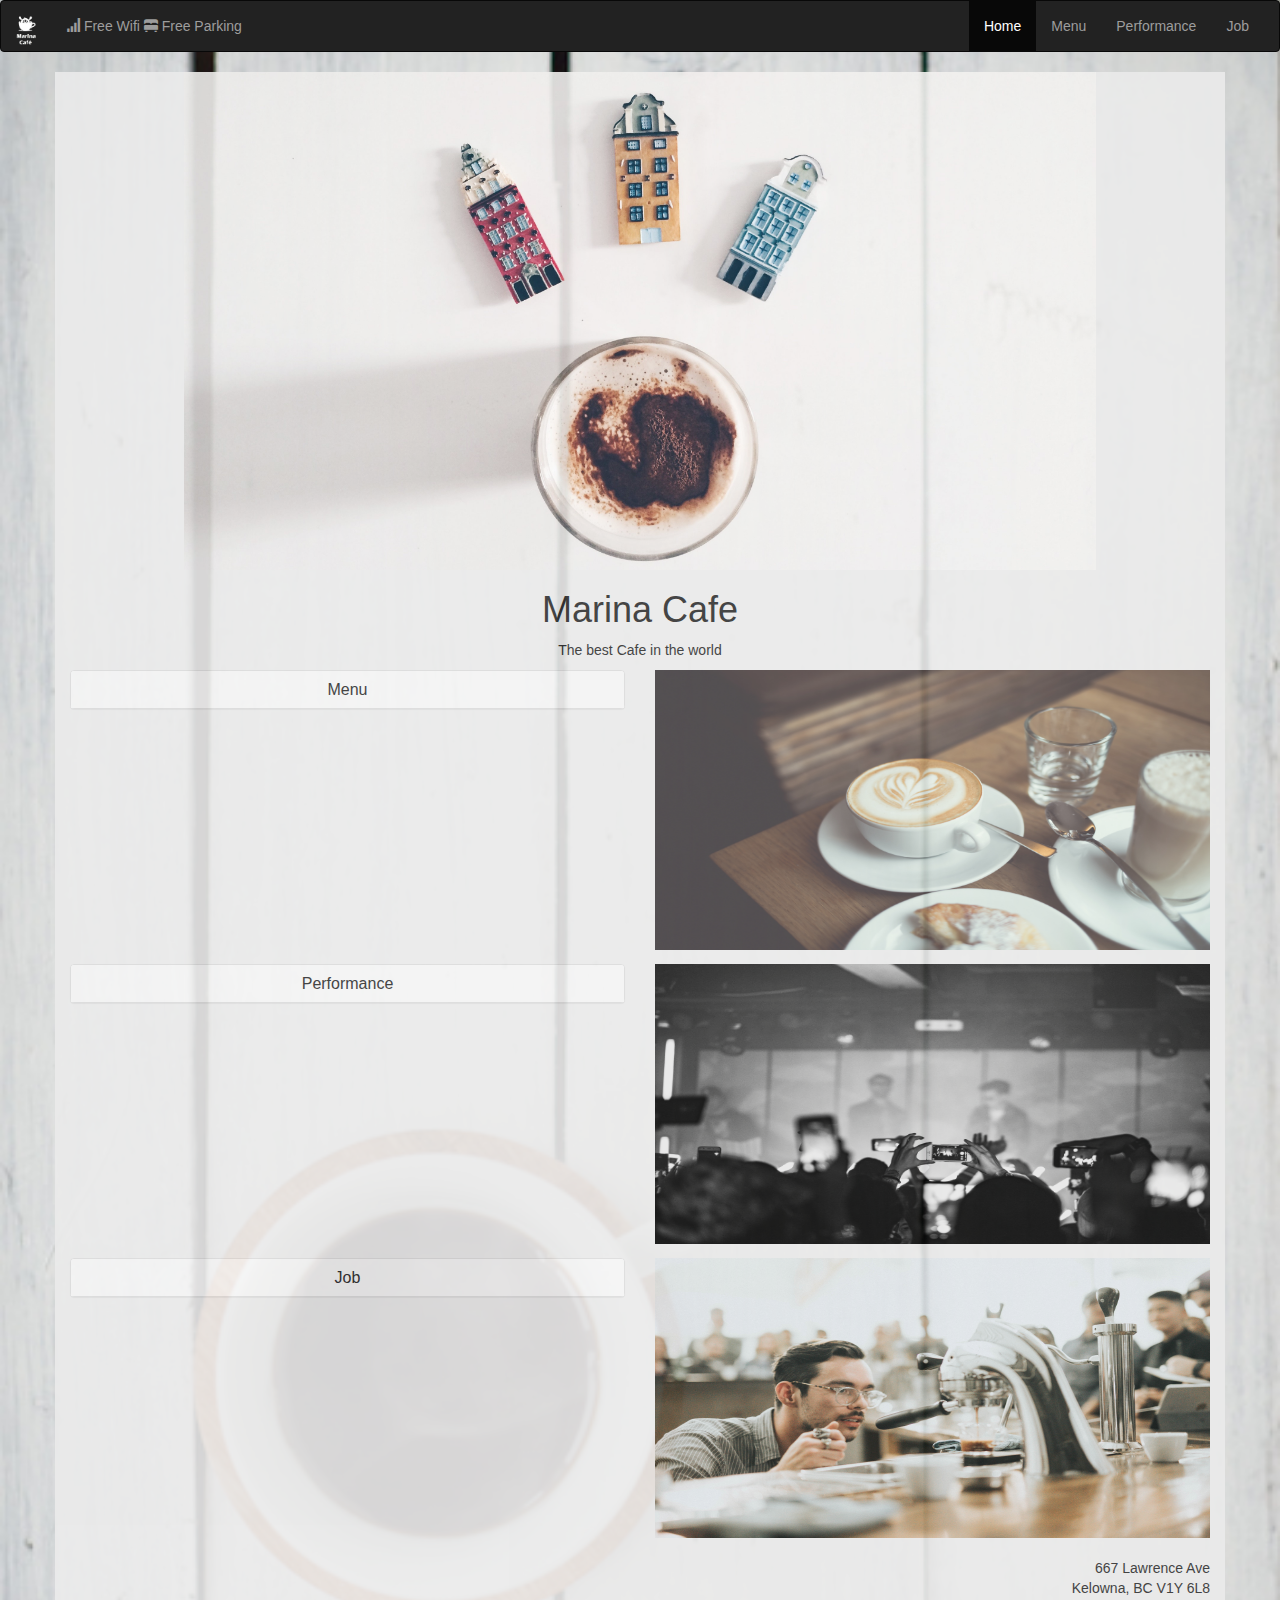
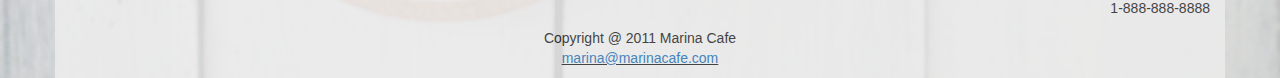
<file: WEB/Marina Cafe/index.html>
<!DOCTYPE html>
<html lang="en">
<head>
	<title>Home</title>
  <meta charset="utf-8">
	<meta name="viewport" content="width=device-width, initial-scale=1.0">
	<link rel="stylesheet" type="text/css" href="style/MarinaCafe.css">
   	<link href="bootstrap-3.3.7-dist/css/bootstrap.min.css" rel="stylesheet" media="screen">
   	<script src="bootstrap-3.3.7-dist/js/jquery-2.1.3.min.js" type="text/javascript"></script>
   <script src="bootstrap-3.3.7-dist/js/bootstrap.min.js" type="text/javascript"></script>
</head>
	<body>
		<nav class="navbar navbar-inverse">
    		<div class="container-fluid">
        		<div class="navbar-header">
        			<button type="button" class="navbar-toggle" data-toggle="collapse" data-target="#myNavbar">
			            <span class="icon-bar"></span>
			            <span class="icon-bar"></span>
			            <span class="icon-bar"></span>
          			</button>
          			<a class="navbar-brand" href="index.html">
          				<img src="image/logo3.png" alt="logo" width="20">
          			</a>
                <p class="navbar-text"><span class="glyphicon glyphicon-signal"></span> Free Wifi <span class="glyphicon glyphicon-bed"></span> Free Parking</p>
        		</div>

        		<div class="collapse navbar-collapse" id="myNavbar">
          			<ul class="nav navbar-nav navbar-right">
			            <li class="active"><a href="#">Home</a></li>
			            <li><a href="Menu.html">Menu</a></li>
			            <li><a href="performers.html">Performance</a></li>
            			<li><a href="jobs.html">Job</a></li>
            		</ul>
        		</div>
      		</div>
    	</nav>

    	<div class="container">
    		<div class="row">
	  			<div class="col-xs-12 logo">
	  				<img class="front" src="image/cafe31.jpg" alt="front">     
	  				<h1>Marina Cafe</h1>
            <p>The best Cafe in the world</p>
	  			</div>
			</div>
    		<div class="row">
    			<div class="col-md-6">
    				<div class="panel-group">
    					<div class="panel panel-default">
      						<div class="panel-heading">
        						<h4 class="panel-title">
          							<a data-toggle="collapse" href="#collapse1">Menu</a>
        						</h4>
      						</div>
      						<div id="collapse1" class="panel-collapse collapse">
        						<div class="panel-body">
        							<dl>
    									<dt>Drink</dt>
    									<dd>- Coffee, Tea, Soft Drink</dd>
    									<dt>Food</dt>
    									<dd>- Cookies, Doughnuts, Bagels, Muffins</dd>
  									</dl>
        						</div>
        						<div class="panel-footer">
        							<a href="menu.html">Detail..</a>     
        						</div>
      						</div>
    					</div>
  					</div>
				</div>
    			<div class="col-md-6">
    				<img class="visible-sm" src="image/cafe6.jpg" alt="cafe">
    				<img class="visible-md" src="image/cafe6.jpg" alt="cafe">
    				<img class="visible-lg" src="image/cafe6.jpg" alt="cafe">
    			</div>
    		</div>
    		<div class="row">
    			<div class="col-md-6 imgGap">
    				<div class="panel-group">
    					<div class="panel panel-default">
      						<div class="panel-heading">
        						<h4 class="panel-title">
          							<a data-toggle="collapse" href="#collapse2">Performance</a>
        						</h4>
      						</div>
      						<div id="collapse2" class="panel-collapse collapse">
        						<div class="panel-body">
        							<dl>
    									<dt>November 2017</dt>
    									<dd>- J.T. Grey</dd>
    									<dt>December 2017</dt>
    									<dd>- Bryan Arrowwood</dd>
    									<dt>March 2018</dt>
    									<dd>Karaoke Night!</dd>
  									</dl>
        						</div>
        						<div class="panel-footer">
        							<a href="performers.html">Detail..</a>     
        						</div>
      						</div>
    					</div>
  					</div>
    			</div>
    			<div class="col-md-6 imgGap">
    				<img class="visible-sm" src="image/performance3.jpg" alt="performance">
    				<img class="visible-md" src="image/performance3.jpg" alt="performance">
    				<img class="visible-lg" src="image/performance3.jpg" alt="performance">
    			</div>
    		</div>
    		<div class="row">
    			<div class="col-md-6 imgGap">
    				<div class="panel-group">
    					<div class="panel panel-default">
      						<div class="panel-heading">
        						<h4 class="panel-title">
          							<a data-toggle="collapse" href="#collapse3">Job</a>
        						</h4>
      						</div>
      						<div id="collapse3" class="panel-collapse collapse">
        						<div class="panel-body">
        							<dl>
    									<dt>Join Us</dt>
    									<dd>- Start career with us!</dd>
  									</dl>
        						</div>
        						<div class="panel-footer">
        							<a href="jobs.html">Detail..</a>     
        						</div>
      						</div>
    					</div>
  					</div>
    			</div>
    			<div class="col-md-6 imgGap">
    				<img class="visible-sm" src="image/job2.jpg" alt="jobsearch">
    				<img class="visible-md" src="image/job2.jpg" alt="jobsearch">
    				<img class="visible-lg" src="image/job2.jpg" alt="jobsearch">
    			</div>
    		</div>
        <div class="row">
          <div class="col-xs-12">
          <br /><p class="address">667 Lawrence Ave<br />Kelowna, BC V1Y 6L8<br />1-888-888-8888</p>
          </div>
        </div>
        <footer class="footer">
          <p>Copyright @ 2011 Marina Cafe<br />
          <u><a href='m&#97;il&#116;&#111;&#58;&#109;a%7&#50;in&#97;&#64;m&#97;r%69n%&#54;1c&#97;&#102;e&#46;com'>&#109;a&#114;&#105;na&#64;ma&#114;in&#97;c&#97;fe&#46;com</a></u></p>
        </footer>
    	</div>
	</body>
</html>
</file>
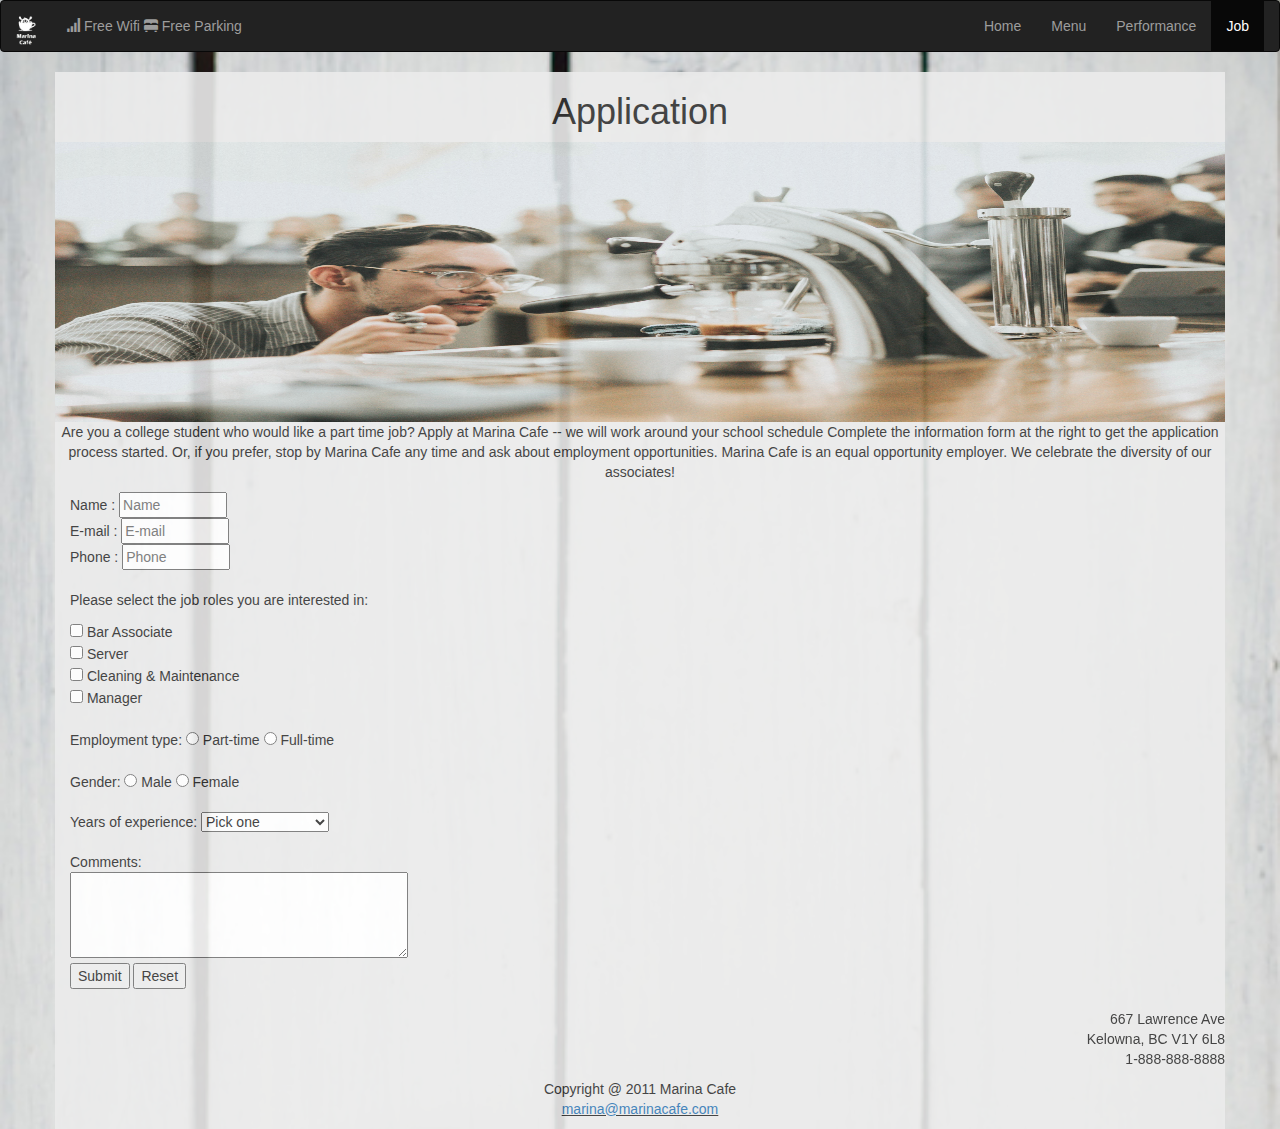
<file: WEB/Marina Cafe/jobs.html>
<!DOCTYPE html>
<html lang="en">
<head>
	<title>Job</title>
	<meta charset="utf-8">
	<meta name="viewport" content="width=device-width, initial-scale=1.0">
    <link href="bootstrap-3.3.7-dist/css/bootstrap.min.css" rel="stylesheet" media="screen">
    <link rel="stylesheet" type="text/css" href="style/MarinaCafe.css">
    <script src="bootstrap-3.3.7-dist/js/jquery-2.1.3.min.js" type="text/javascript"></script>
    <script src="bootstrap-3.3.7-dist/js/bootstrap.min.js" type="text/javascript"></script>
</head>
	<body>
		<nav class="navbar navbar-inverse">
    		<div class="container-fluid">
        		<div class="navbar-header">
        			<button type="button" class="navbar-toggle" data-toggle="collapse" data-target="#myNavbar">
			            <span class="icon-bar"></span>
			            <span class="icon-bar"></span>
			            <span class="icon-bar"></span>
          			</button>
          			<a class="navbar-brand" href="index.html">
          				<img src="image/logo3.png" alt="logo" width="20">
          			</a>
          			<p class="navbar-text"><span class="glyphicon glyphicon-signal"></span> Free Wifi <span class="glyphicon glyphicon-bed"></span> Free Parking</p>
        		</div>
        		<div class="collapse navbar-collapse" id="myNavbar">
          			<ul class="nav navbar-nav navbar-right">
			            <li><a href="index.html">Home</a></li>
			            <li><a href="menu.html">Menu</a></li>
			            <li><a href="performers.html">Performance</a></li>
            			<li class="active"><a href="#">Job</a></li>
            		</ul>
        		</div>
      		</div>
    	</nav>
    	<div class="container">
    		<div class="row">
    			<div class="col-xs-12">
    				<h1>Application</h1>
    			</div>
    		</div>
    		<div class="row">
	    		<div class="col-md-12">
	    			<img class="visible-sm" src="image/job2.jpg" alt="job">
	    			<img class="visible-md" src="image/job2.jpg" alt="job">
	    			<img class="visible-lg" src="image/job2.jpg" alt="job">
	    		</div>
	    	</div>
			<div class="row">
				<div class="row-explain">
					<div class="col-md-12">
						<div>
							<p>Are you a college student who would like a part time job?
							Apply at Marina Cafe -- we will work around your school schedule
							Complete the information form at the right to get the application process started.
							Or, if you prefer, stop by Marina Cafe any time and ask about employment opportunities.
							Marina Cafe is an equal opportunity employer.
							We celebrate the diversity of our associates!</p>
						</div>
					</div>
				</div>
			</div>
			<div class="row-apply">
				<div class="col-xs-12">
					<form action="job_applications.php" method="post">
						<input type="hidden" name="user" value="user" />
							Name   :   <input type="text" name="name" id="firstName" size="10" maxlength="10" required="required" placeholder="Name" /><br />
							E-mail :  <input type="text" name="email" id="email" size="10" maxlength="10" required="required" placeholder="E-mail" /><br />
							Phone : <input type="text" name="phone" id="phone" size="10" maxlength="10" required="required" placeholder="Phone" /><br />
						
						<br />
						<p>Please select the job roles you are interested in:</p>
						<input type="checkbox" name="bar_associate" /> Bar Associate<br />
						<input type="checkbox" name="server" /> Server<br />
						<input type="checkbox" name="cleaning_maintenance" /> Cleaning & Maintenance<br />
						<input type="checkbox" name="manager" /> Manager<br />	

						<br />
						Employment type: 
						<input type="radio" name="employment_type" value="part" /> Part-time 
						<input type="radio" name="emp" value="full" /> Full-time<br />

						<br />
						Gender: 
						<input type="radio" name="gender" value="male" /> Male 
						<input type="radio" name="gender" value="female" /> Female<br />

						<br />
						Years of experience:
						<select name="years_of_experience" size="1">
							<option value="pick">Pick one</option>
							<option value="no">No experience</option>
							<option value="less">Less than 1 year</option>
							<option value="more">More than 1 year</option>
						</select>
						<br />

						<br />
						Comments:
						<br />
						<textarea rows="4" cols="39" name="comments"></textarea>
						<br />
						<button class="submit">Submit</button> <button class="reset">Reset</button>
					</form>
				</div>
			</div>
			<div class="row">
				<div class="col-xs-12">
				<br /><p class="address">667 Lawrence Ave<br />Kelowna, BC V1Y 6L8<br />1-888-888-8888</p>
				</div>
			</div>
			<footer class="footer">
				<p>Copyright @ 2011 Marina Cafe<br />
				<u><a href='m&#97;il&#116;&#111;&#58;&#109;a%7&#50;in&#97;&#64;m&#97;r%69n%&#54;1c&#97;&#102;e&#46;com'>&#109;a&#114;&#105;na&#64;ma&#114;in&#97;c&#97;fe&#46;com</a></u></p>
			</footer>		
		</div>
	</body>
</html>
</file>
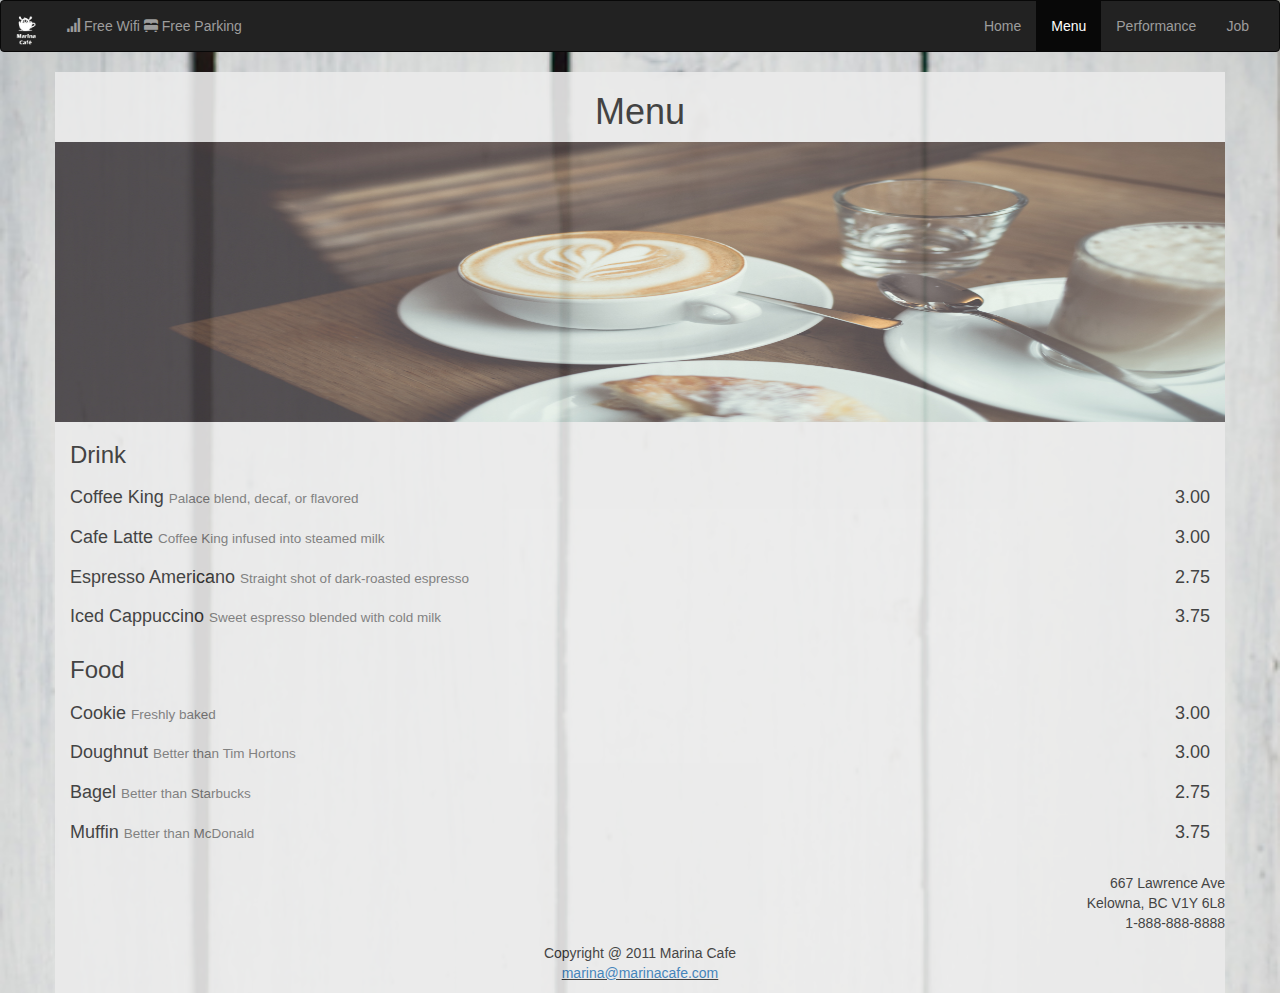
<file: WEB/Marina Cafe/menu.html>
<!DOCTYPE html>
<html lang="en">
<head>
	<title>Menu</title>
	<meta charset="utf-8">
	<meta name="viewport" content="width=device-width, initial-scale=1.0">
    <link href="bootstrap-3.3.7-dist/css/bootstrap.min.css" rel="stylesheet" media="screen">
    <link rel="stylesheet" type="text/css" href="style/MarinaCafe.css">
    <script src="bootstrap-3.3.7-dist/js/jquery-2.1.3.min.js" type="text/javascript"></script>
    <script src="bootstrap-3.3.7-dist/js/bootstrap.min.js" type="text/javascript"></script>
</head>
	<body>
		<nav class="navbar navbar-inverse">
    		<div class="container-fluid">
        		<div class="navbar-header">
        			<button type="button" class="navbar-toggle" data-toggle="collapse" data-target="#myNavbar">
			            <span class="icon-bar"></span>
			            <span class="icon-bar"></span>
			            <span class="icon-bar"></span>
          			</button>
          			<a class="navbar-brand" href="index.html">
          				<img src="image/logo3.png" alt="logo" width="20">
          			</a>
          			<p class="navbar-text"><span class="glyphicon glyphicon-signal"></span> Free Wifi <span class="glyphicon glyphicon-bed"></span> Free Parking</p>
        		</div>
        		<div class="collapse navbar-collapse" id="myNavbar">
          			<ul class="nav navbar-nav navbar-right">
			            <li><a href="index.html">Home</a></li>
			            <li class="active"><a href="#">Menu</a></li>
			            <li><a href="performers.html">Performance</a></li>
            			<li><a href="jobs.html">Job</a></li>
            		</ul>
        		</div>
      		</div>
    	</nav>
		<div class="container">
			<div class="row">
				<div class="col-xs-12">
	  				<h1>Menu</h1>      
	  			</div>
			</div>

			<div class="row">
				<div class="col-md-12">
					<img class="visible-sm" src="image/cafe6.jpg" alt="cafe">
	    			<img class="visible-md" src="image/cafe6.jpg" alt="cafe">
	    			<img class="visible-lg" src="image/cafe6.jpg" alt="cafe">
	    		</div>
	    	</div>
    		
    		<div class="row-menu">
	    		<div class="col-xs-12">
	    			<h3>Drink</h3>
	    		</div>
	    	</div>
	    	
	    	<div class="row-menu">
	    		<div class="col-xs-9">
	    			<h4 class="menuTitle">Coffee King <small>Palace blend, decaf, or flavored</small></h4>
	    		</div>
	    		<div class="col-xs-3">
	    			<h4>3.00</h4>
	    		</div>
    		</div>

    		<div class="row-menu">
	    		<div class="col-xs-9">
	    			<h4 class="menuTitle">Cafe Latte <small>Coffee King infused into steamed milk</small></h4>
	    		</div>
	    		<div class="col-xs-3">
	    			<h4>3.00</h4>
	    		</div>
	    	</div>
    		
    		<div class="row-menu">
	    		<div class="col-xs-9">
	    			<h4 class="menuTitle">Espresso Americano <small>Straight shot of dark-roasted espresso</small></h4>
	    		</div>
	    		<div class="col-xs-3">
	    			<h4>2.75</h4>
	    		</div>
	    	</div>

    		<div class="row-menu">
	    		<div class="col-xs-9">
	    			<h4 class="menuTitle">Iced Cappuccino <small>Sweet espresso blended with cold milk</small></h4>
	    		</div>
	    		<div class="col-xs-3">
	    			<h4>3.75</h4>
	    		</div>
	    	</div>
	    	
	    	<div class="row-menu">
	    		<div class="col-xs-12">
	    			<h3>Food</h3>
	    		</div>
	    	</div>

	    	<div class="row-menu">
	    		<div class="col-xs-9">
	    			<h4 class="menuTitle">Cookie <small>Freshly baked</small></h4>
	    		</div>
    			<div class="col-xs-3">
    				<h4>3.00</h4>
    			</div>
    		</div>
    		
    		<div class="row-menu">
	    		<div class="col-xs-9">
	    			<h4 class="menuTitle">Doughnut <small>Better than Tim Hortons</small></h4>
	    		</div>
	    		<div class="col-xs-3">
	    			<h4>3.00</h4>
	    		</div>
	    	</div>
    		
    		<div class="row-menu">
	    		<div class="col-xs-9">
	    			<h4 class="menuTitle">Bagel <small>Better than Starbucks</small></h4>
	    		</div>
	    		<div class="col-xs-3">
	    			<h4>2.75</h4>
	    		</div>
	    	</div>

    		<div class="row-menu">
	    		<div class="col-xs-9">
	    			<h4 class="menuTitle">Muffin <small>Better than McDonald</small></h4>
	    		</div>
	    		<div class="col-xs-3">
	    			<h4>3.75</h4>
	    		</div>
	    	</div>
		    <div class="row">
		    	<div class="col-xs-12">
				<br /><p class="address">667 Lawrence Ave<br />Kelowna, BC V1Y 6L8<br />1-888-888-8888</p>
				</div>
			</div>
			<footer class="footer">
				<p>Copyright @ 2011 Marina Cafe<br />
				<u><a href='m&#97;il&#116;&#111;&#58;&#109;a%7&#50;in&#97;&#64;m&#97;r%69n%&#54;1c&#97;&#102;e&#46;com'>&#109;a&#114;&#105;na&#64;ma&#114;in&#97;c&#97;fe&#46;com</a></u></p>
			</footer>
	    </div>
	</body>
</html>
</file>
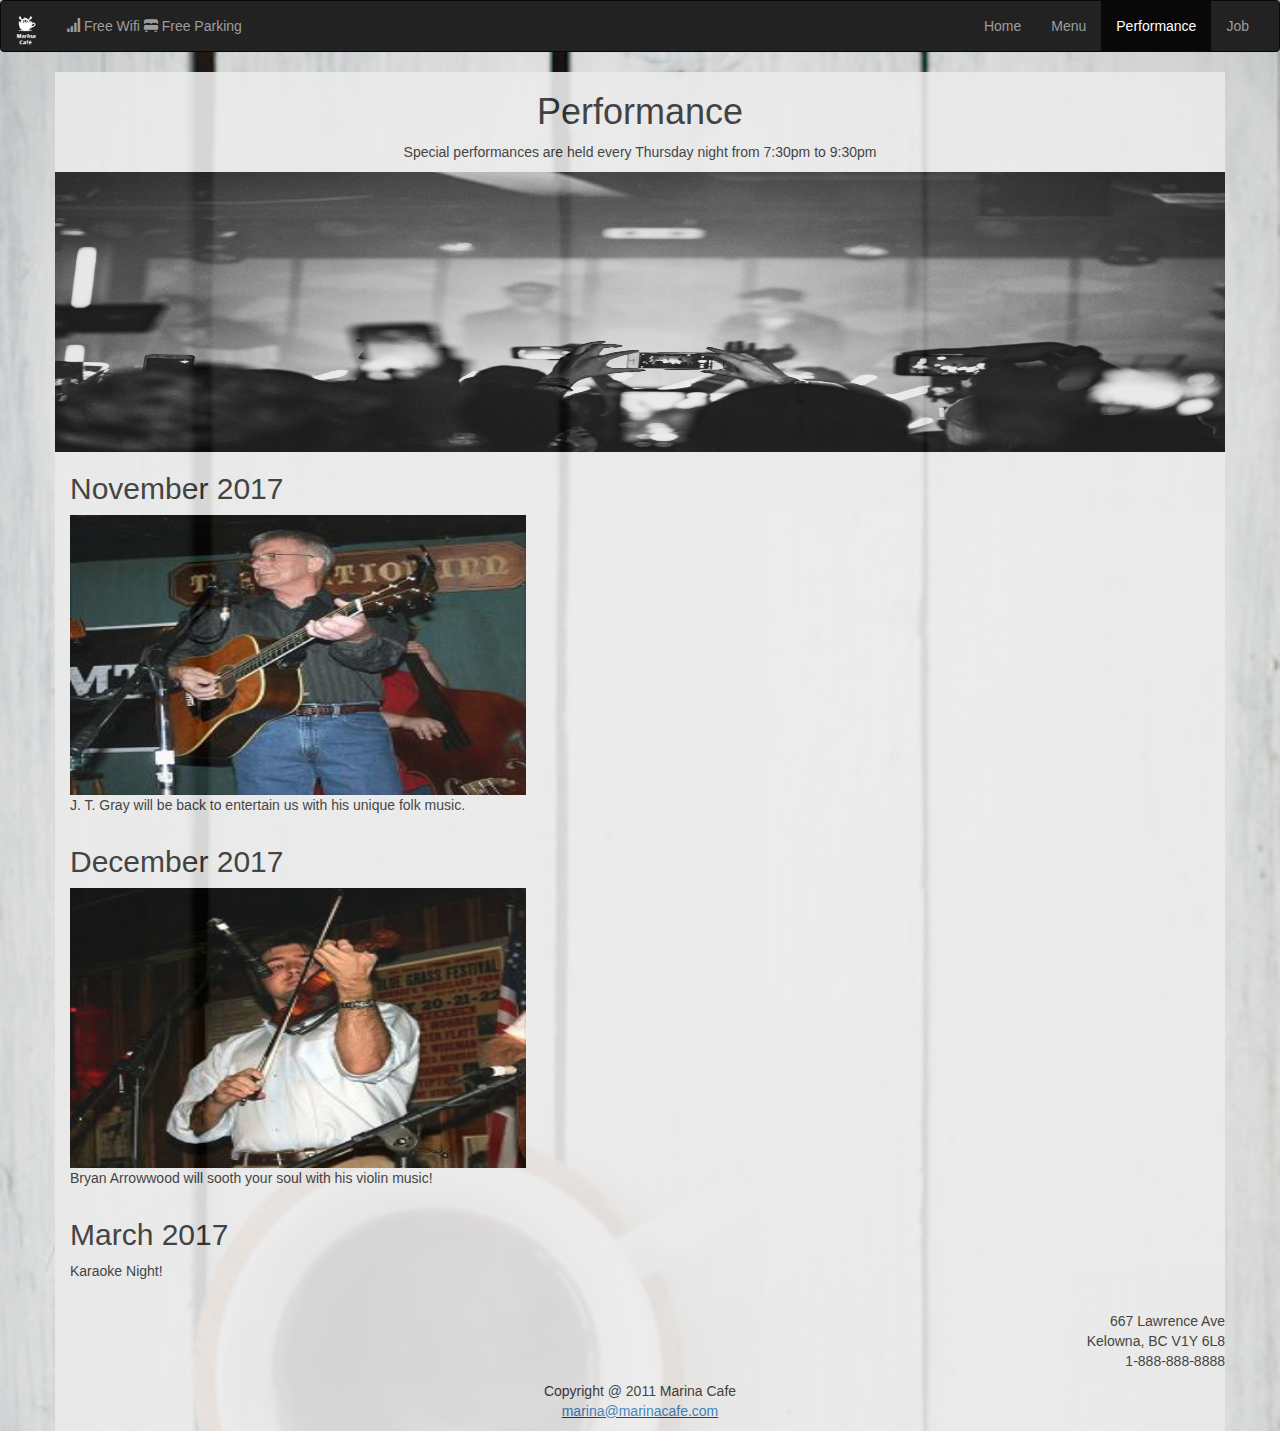
<file: WEB/Marina Cafe/performers.html>
<!DOCTYPE html>
<html lang="en">
<head>
	<title>Performers</title>
    <meta charset="utf-8">
	<meta name="viewport" content="width=device-width, initial-scale=1.0">
    <link href="bootstrap-3.3.7-dist/css/bootstrap.min.css" rel="stylesheet" media="screen">
    <link rel="stylesheet" type="text/css" href="style/MarinaCafe.css">
    <script src="bootstrap-3.3.7-dist/js/jquery-2.1.3.min.js" type="text/javascript"></script>
    <script src="bootstrap-3.3.7-dist/js/bootstrap.min.js" type="text/javascript"></script>
</head>
		<body>	
			<nav class="navbar navbar-inverse">
    		<div class="container-fluid">
        		<div class="navbar-header">
        			<button type="button" class="navbar-toggle" data-toggle="collapse" data-target="#myNavbar">
			            <span class="icon-bar"></span>
			            <span class="icon-bar"></span>
			            <span class="icon-bar"></span>
          			</button>
          			<a class="navbar-brand" href="index.html">
          				<img src="image/logo3.png" alt="logo" width="20">
          			</a>
                    <p class="navbar-text"><span class="glyphicon glyphicon-signal"></span> Free Wifi <span class="glyphicon glyphicon-bed"></span> Free Parking</p>
        		</div>
        		<div class="collapse navbar-collapse" id="myNavbar">
          			<ul class="nav navbar-nav navbar-right">
			            <li><a href="index.html">Home</a></li>
			            <li><a href="Menu.html">Menu</a></li>
			            <li class="active"><a href="#">Performance</a></li>
            			<li><a href="jobs.html">Job</a></li>
            		</ul>
        		</div>
      		</div>
    	</nav>
    	<div class="container">
    		<div class="row">
    			<div class="col-xs-12 perfP">
    				<h1>Performance</h1>
    				<p>Special performances are held every Thursday night from 7:30pm to 9:30pm</p>
    			</div>
	    		<div class="col-md-12">
					<img class="visible-sm" src="image/performance3.jpg" alt="cafe">
	    			<img class="visible-md" src="image/performance3.jpg" alt="cafe">
	    			<img class="visible-lg" src="image/performance3.jpg" alt="cafe">
	    		</div>
	    	</div>

    		<div class="row-performance">
    			<div class="col-xs-12">
    				<h2>November 2017</h2>
    			</div>
    		</div>
    		<div class="row-performance">
    			<div class="col-sm-12">
    				<img class= "visible-sm perf" src="image/JTGray.jpg" alt="perf">
    				<img class= "visible-md perf" src="image/JTGray.jpg" alt="perf">
    				<img class= "visible-lg perf" src="image/JTGray.jpg" alt="perf">
    			</div>
    		</div>
    		<div class="row-performance">
    			<div class="col-xs-12">
    				<p>J. T. Gray will be back to entertain us with his unique folk music.</p>
    			</div>
    		</div>

    		<div class="row-performance">
    			<div class="col-xs-12">
    				<h2>December 2017</h2>
    			</div>
    		</div>
    		<div class="row-performance">
    			<div class="col-sm-12">
    				<img class= "visible-sm perf" src="image/BrianArrowwood.jpg" alt="perf">
    				<img class= "visible-md perf" src="image/BrianArrowwood.jpg" alt="perf">
    				<img class= "visible-lg perf" src="image/BrianArrowwood.jpg" alt="perf">
    			</div>
    		</div>
    		<div class="row-performance">
    			<div class="col-xs-12">
    				<p>Bryan Arrowwood will sooth your soul with his violin music!</p>
    			</div>
    		</div>

    		<div class="row-performance">
    			<div class="col-xs-12">
    				<h2>March 2017</h2>
    			</div>
    		</div>
    		<div class="row-performance">
    			<div class="col-xs-12">
    				<p>Karaoke Night!</p>
    			</div>
    		</div>
            <div class="row">
                <div class="col-xs-12">
                <br /><p class="address">667 Lawrence Ave<br />Kelowna, BC V1Y 6L8<br />1-888-888-8888</p>
                </div>
            </div>
            <footer class="footer">
                <p>Copyright @ 2011 Marina Cafe<br />
                <u><a href='m&#97;il&#116;&#111;&#58;&#109;a%7&#50;in&#97;&#64;m&#97;r%69n%&#54;1c&#97;&#102;e&#46;com'>&#109;a&#114;&#105;na&#64;ma&#114;in&#97;c&#97;fe&#46;com</a></u></p>
            </footer>
    	</div>
    </body>
</html>
</file>
<file: WEB/Marina Cafe/style/MarinaCafe.css>
body {
	background-image: url("../image/background.jpg");
	background-repeat:no-repeat;
	background-size: cover;
	background-attachment: fixed;
}

.container {
	background-color: #EBEBEB;
	padding: 0em;
	opacity: 0.9;
}

.logo {
	text-align: center;
}

h1 {
	text-align: center;
}

.panel-title {
	text-align: center;
}

.menuTitle {
	text-align: left;
	margin-left: 0em;
	padding: 0em;
}

.row-menu {
	text-align: left;
}

.col-xs-3 {
	text-align: right;
}

.perfP {
	text-align: center;
}

.footer {
   text-align: center;
}

.row-explain {
   text-align: center;
}

.row-apply {
   text-align: left;
}

.address {
   text-align: right;
}

.imgGap {
	margin-top: 1em;
}

.visible-sm {
	width: 100%;
	height: 20em;
}

.visible-md {
	width: 100%;
	height: 20em;
}

.visible-lg {
	width: 100%;
	height: 20em;
}

.front {
	width: 80%;
}

.perf {
	width:40%;
}
</file>
